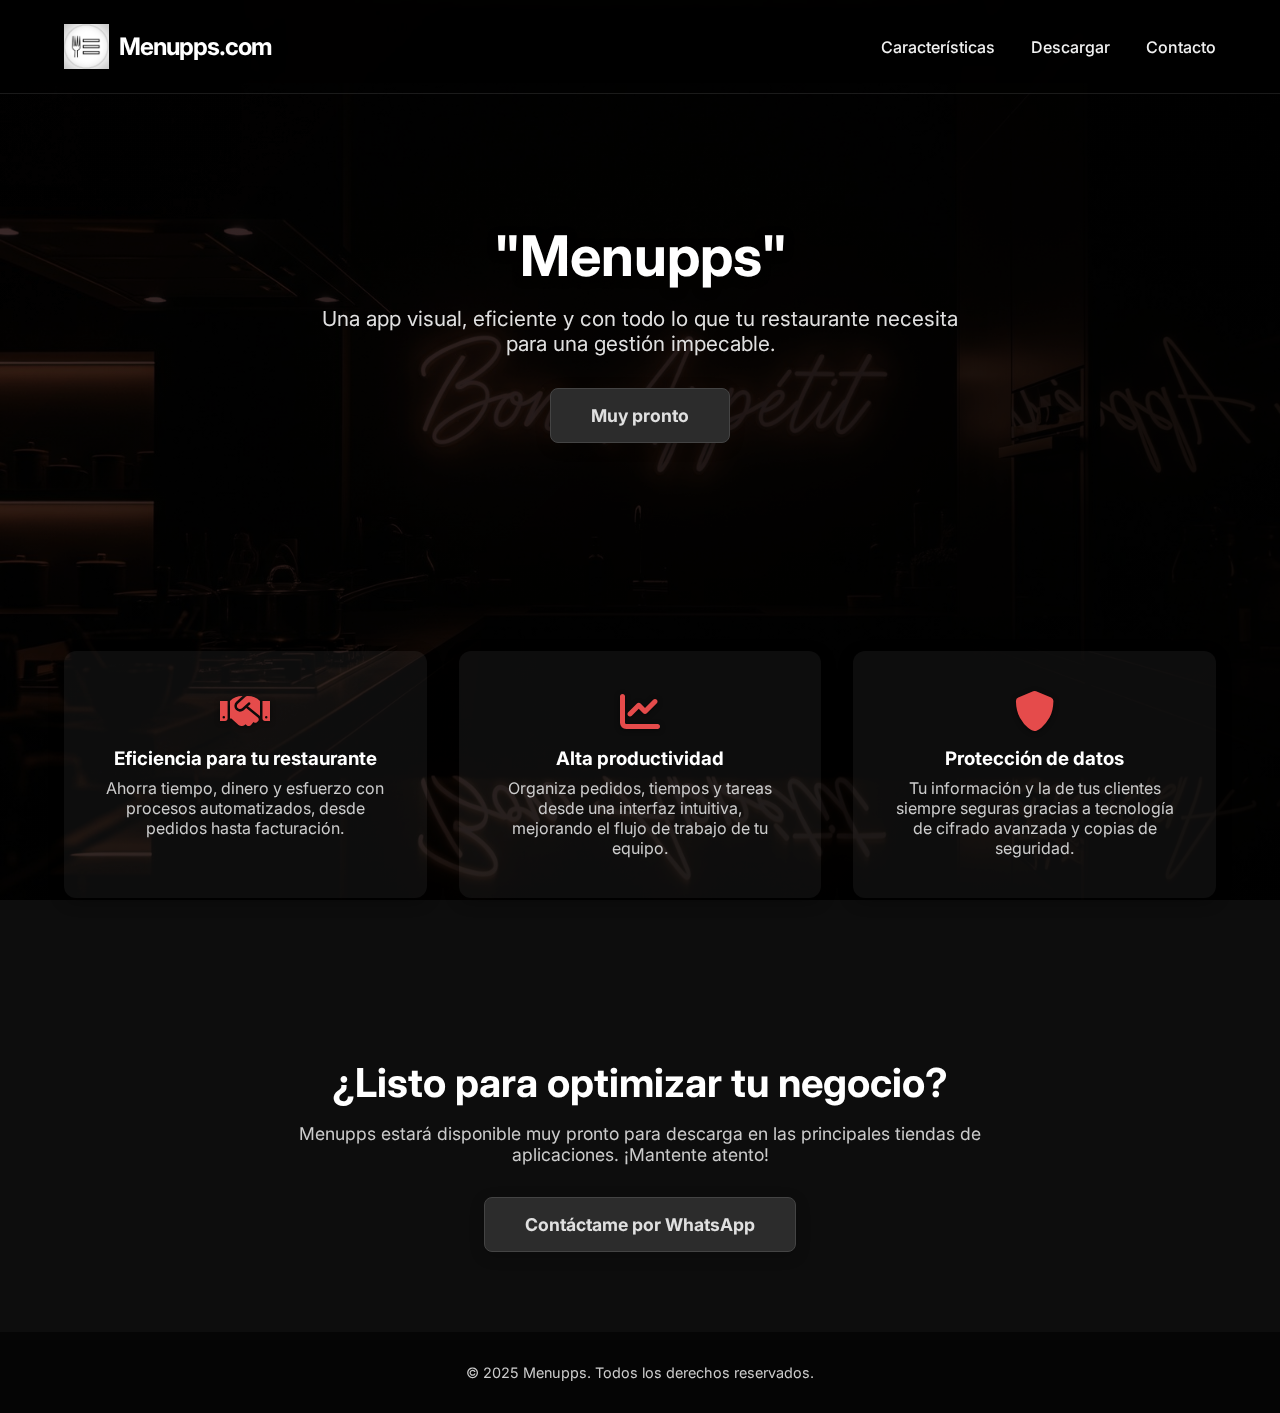
<file: index.html>
<!DOCTYPE html>
<html lang="es">
<head>
  <meta charset="UTF-8" />
  <meta name="viewport" content="width=device-width, initial-scale=1.0" />
  <title>Menupps.com</title>

  <!-- Fuentes e iconos -->
  <link href="https://fonts.googleapis.com/css2?family=Inter:wght@400;600;700&display=swap" rel="stylesheet">
  <link rel="stylesheet" href="https://cdnjs.cloudflare.com/ajax/libs/font-awesome/6.0.0-beta3/css/all.min.css">

  <!-- Tu CSS externo -->
  <link rel="stylesheet" href="estilos.css">
</head>
<body>

  <div class="background-fire"></div>
  <div class="overlay"></div>

  <header>
  <div class="logo">
    <img src="imagenes/lg.jpeg" alt="Logo Menupps" class="logo-img">
    <span>Menupps.com</span>
  </div>
  <nav>
    <a href="#caracteristicas">Características</a>
    <a href="#descargar">Descargar</a>
    <a href="#contacto">Contacto</a>
  </nav>
</header>


  <section class="hero" id="inicio">
    <h1>"Menupps"</h1>
    <p>Una app visual, eficiente y con todo lo que tu restaurante necesita para una gestión impecable.</p>
    <button class="cta" disabled>Muy pronto</button>
  </section>

  <section class="features" id="caracteristicas">
    <div class="feature">
      <i class="fas fa-handshake"></i>
      <h3>Eficiencia para tu restaurante</h3>
      <p>Ahorra tiempo, dinero y esfuerzo con procesos automatizados, desde pedidos hasta facturación.</p>
    </div>
    <div class="feature">
      <i class="fas fa-chart-line"></i>
      <h3>Alta productividad</h3>
      <p>Organiza pedidos, tiempos y tareas desde una interfaz intuitiva, mejorando el flujo de trabajo de tu equipo.</p>
    </div>
    <div class="feature">
      <i class="fas fa-shield-alt"></i>
      <h3>Protección de datos</h3>
      <p>Tu información y la de tus clientes siempre seguras gracias a tecnología de cifrado avanzada y copias de seguridad.</p>
    </div>
  </section>

  <section class="download" id="descargar">
    <h2>¿Listo para optimizar tu negocio?</h2>
    <p>Menupps estará disponible muy pronto para descarga en las principales tiendas de aplicaciones. ¡Mantente atento!</p>
    <a href="https://wa.me/573202768182?text=Hola%2C%20quiero%20m%C3%A1s%20informaci%C3%B3n%20sobre%20Menupps.com" class="cta-link">
      <button class="cta">Contáctame por WhatsApp</button>
    </a>
  </section>

  <footer id="contacto">
    © 2025 Menupps. Todos los derechos reservados.
  </footer>

  <script>
    const features = document.querySelectorAll('.feature');

    function revealOnScroll() {
      const windowHeight = window.innerHeight;
      features.forEach(feature => {
        const top = feature.getBoundingClientRect().top;
        if (top < windowHeight - 100) {
          feature.classList.add('visible');
        }
      });
    }

    window.addEventListener('scroll', revealOnScroll);
    window.addEventListener('load', revealOnScroll);
  </script>

</body>
</html>
</file>
<file: estilos.css>
/* ===== RESET & BASE ===== */
* {
  box-sizing: border-box;
  margin: 0;
  padding: 0;
  font-family: 'Inter', sans-serif;
}

body {
  background-color: #0d0d0d;
  color: #fff;
  overflow-x: hidden;
  position: relative;
}

.background-fire {
  position: fixed;
  top: 0;
  left: 0;
  width: 100%;
  height: 100%;
  background: linear-gradient(
      rgba(0,0,0,0.8), 
      rgba(0,0,0,0.8)
    ),
    url('imagenes/fondo.jpeg');
  background-size: cover;
  background-position: center;
  z-index: -3;
  animation: zoomBackground 15s ease-in-out forwards;
}

.overlay {
  position: fixed;
  top: 0;
  left: 0;
  width: 100%;
  height: 100%;
  background: linear-gradient(135deg, rgba(229, 75, 75, 0.3), rgba(0, 0, 0, 0.9));
  mix-blend-mode: overlay;
  animation: gradientShift 12s ease infinite alternate;
  z-index: -2;
}

/* Animaciones de fondo */
@keyframes zoomEffect {
  0% { transform: scale(1); }
  100% { transform: scale(1.05); }
}

@keyframes gradientShift {
  0% { background-position: 0% 50%; }
  100% { background-position: 100% 50%; }
}

/* ===== HEADER ===== */
header {
  background: rgba(0, 0, 0, 0.4);
  backdrop-filter: blur(5px);
  padding: 1.5rem 5%;
  display: flex;
  justify-content: space-between;
  align-items: center;
  position: sticky;
  top: 0;
  z-index: 10;
  border-bottom: 1px solid rgba(255, 255, 255, 0.1);
}

.logo {
  font-size: 1.8rem;
  font-weight: 700;
  color: #fff;
  letter-spacing: -1px;
}

nav a {
  margin-left: 2rem;
  text-decoration: none;
  color: #f1f1f1;
  font-weight: 500;
  transition: color 0.3s ease;
}

nav a:hover {
  color: #e54b4b;
}

/* ===== HERO ===== */
.hero {
  display: flex;
  flex-direction: column;
  align-items: center;
  text-align: center;
  padding: 8rem 5%;
  animation: fadeIn 1.2s ease-in-out;
}

.hero h1 {
  font-size: 3.5rem;
  max-width: 800px;
  margin-bottom: 1rem;
  text-shadow: 0 2px 10px rgba(0, 0, 0, 0.5);
}

.hero p {
  font-size: 1.3rem;
  max-width: 650px;
  margin-bottom: 2rem;
  color: #e0e0e0;
}

.cta-link {
  text-decoration: none;
}

.cta {
  padding: 1rem 2.5rem;
  font-size: 1.1rem;
  background-color: #2c2c2c; /* gris oscuro por defecto */
  color: #e0e0e0;
  border: 1px solid #444;
  border-radius: 8px;
  cursor: pointer;
  font-weight: bold;
  transition: all 0.3s ease;
  box-shadow: 0 4px 15px rgba(0,0,0,0.2);
}

/* Cuando el mouse se acerca */
.cta:hover {
  background-color: #e54b4b; /* rojo */
  color: #fff; /* texto en blanco */
  border-color: #e54b4b;
  transform: scale(1.05); /* pequeño efecto de zoom */
}


/* ===== FEATURES ===== */
.features {
  padding: 5rem 5%;
  display: grid;
  grid-template-columns: repeat(auto-fit, minmax(280px, 1fr));
  gap: 2rem;
}

.feature {
  background: rgba(255, 255, 255, 0.05);
  padding: 2.5rem;
  border-radius: 12px;
  box-shadow: 0 4px 15px rgba(0,0,0,0.3);
  transition: transform 0.3s ease, box-shadow 0.3s ease;
  opacity: 0;
  transform: translateY(30px);
  color: #fff;
  text-align: center;
}

.feature i {
  font-size: 2.5rem;
  color: #e54b4b;
  margin-bottom: 1rem;
  text-shadow: 0 1px 5px rgba(0, 0, 0, 0.5);
}
.feature:hover i {
  color: #e54b4b; /* rojo llamativo */
  transform: scale(1.2); /* pequeño zoom */
}

.feature h3 {
  margin-bottom: 0.5rem;
}

.feature p {
  color: #ccc;
}

.feature:hover {
  transform: translateY(-5px);
  box-shadow: 0 8px 20px rgba(0,0,0,0.4);
}

/* Animación aparición en scroll */
.feature.visible {
  opacity: 1;
  transform: translateY(0);
  transition: all 0.8s ease-in-out;
}

/* ===== DOWNLOAD ===== */
.download {
  padding: 5rem 5%;
  text-align: center;
}

.download h2 {
  font-size: 2.5rem;
  margin-bottom: 1rem;
}

.download p {
  font-size: 1.1rem;
  color: #ccc;
  max-width: 700px;
  margin: 0 auto 2rem auto;
}

/* ===== FOOTER ===== */
footer {
  text-align: center;
  padding: 2rem 5%;
  background-color: rgba(0, 0, 0, 0.6);
  color: #ccc;
  font-size: 0.9rem;
}

/* ===== ANIMACIONES GENERALES ===== */
@keyframes fadeIn {
  0% { opacity: 0; transform: translateY(30px); }
  100% { opacity: 1; transform: translateY(0); }
}

/* ===== RESPONSIVE ===== */
@media (max-width: 768px) {
  .hero h1 { font-size: 2.5rem; }
  .hero p { font-size: 1rem; }
  nav a { margin-left: 1rem; }
  header { padding: 1rem 5%; }
}
.logo {
  display: flex;
  align-items: center;
  font-size: 1.5rem;
  font-weight: bold;
  color: white;
}

.logo-img {
  height: 45px;     /* tamaño del logo */
  width: auto;      /* mantiene proporción */
  margin-right: 10px;
}



.logo-img {
  height: 45px;     /* tamaño del logo */
  width: auto;      /* mantiene proporción */
  margin-right: 10px;
}
</file>
